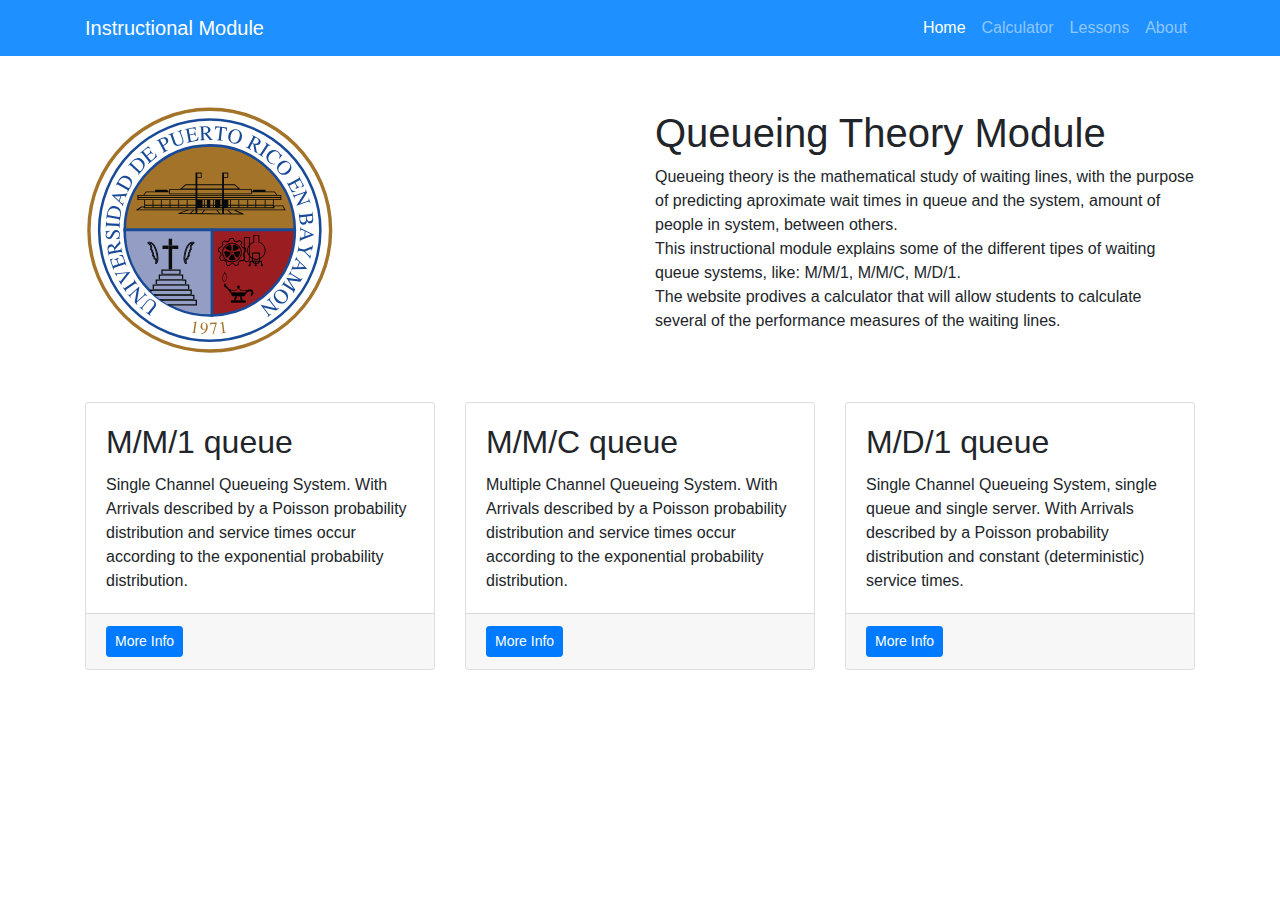
<file: index.html>
<!DOCTYPE html>
<html>

<head>
  <meta charset="utf-8">
  <meta name="author" content="">
  <meta name="description" content="">
  <meta name="viewport" content="width=device-width, initial-scale=1">

  <title>Queueing Theory Instructional Module</title>

<!-- Bootstrap core CSS -->
    <link href="bootstrap/css/bootstrap.min.css" rel="stylesheet">

</head>


<body style="padding-top: 56px;">

  <!-- Navigation -->
  <nav class="navbar navbar-expand-lg navbar-dark fixed-top" style="background-color: dodgerblue;">
    <div class="container">
      <a class="navbar-brand" href="index.html">Instructional Module</a>
      <button class="navbar-toggler" type="button" data-toggle="collapse" data-target="#navbarResponsive" aria-controls="navbarResponsive" aria-expanded="false" aria-label="Toggle navigation">
        <span class="navbar-toggler-icon"></span>
      </button>
      <div class="collapse navbar-collapse" id="navbarResponsive">
        <ul class="navbar-nav ml-auto">
          <li class="nav-item active">
            <a class="nav-link" href="index.html">Home
              <span class="sr-only">(current)</span>
            </a>
          </li>
          <li class="nav-item">
            <a class="nav-link" href="calculator.html">Calculator</a>
          </li>
          <li class="nav-item">
            <a class="nav-link" href="formulas.html">Lessons</a>
          </li>
          <li class="nav-item">
            <a class="nav-link" href="about.html">About</a>
          </li>
        </ul>
      </div>
    </div>
  </nav>

  <!-- Page Content -->
  <div class="container">

      <!-- Heading Row -->
      <div class="row align-items-center my-5">
        <div class="col-lg-6">
          <img class="img-fluid" height="250" width="250" alt="UPRBimage" src="images/UPR_at_Bayamon_Seal.svg">
        </div>
        <!-- /.col-lg-6 -->
        <div class="col-lg-6">
          <h1 class="font-weight-light">Queueing Theory Module</h1>
          <p>Queueing theory is the mathematical study of waiting lines, with the purpose of predicting 
            aproximate wait times in queue and the system, amount of people in system, between others. 
            <br> This instructional module explains some of the different tipes of waiting queue systems, 
            like: M/M/1, M/M/C, M/D/1.
            <br> The website prodives a calculator that will allow students to calculate several of the
            performance measures of the waiting lines.   
          </p>
        </div>
        <!-- /.col-lg-6 -->
      </div>
      <!-- /.row -->
   
      <!-- Content Row -->
      <div class="row">
        <div class="col-md-4 mb-5">
          <div class="card h-100">
            <div class="card-body">
              <h2 class="card-title">M/M/1 queue</h2>
              <p class="card-text">Single Channel Queueing System. With Arrivals described by a Poisson 
                probability distribution and service times occur according to the exponential probability distribution. </p>
            </div>
            <div class="card-footer">
            <a href="formulas.html" class="btn btn-primary btn-sm">More Info</a>
            </div>
          </div>
        </div>
        <!-- /.col-md-4 -->
        <div class="col-md-4 mb-5">
          <div class="card h-100">
            <div class="card-body">
              <h2 class="card-title">M/M/C queue</h2>
              <p class="card-text">Multiple Channel Queueing System. With Arrivals described by a Poisson 
                probability distribution and service times occur according to the exponential probability distribution. </p>            
              </div>
            <div class="card-footer">
              <a href="formulas.html" class="btn btn-primary btn-sm">More Info</a>
            </div>
          </div>
        </div>
        <!-- /.col-md-4 -->
        <div class="col-md-4 mb-5">
          <div class="card h-100">
            <div class="card-body">
              <h2 class="card-title">M/D/1 queue</h2>
              <p class="card-text">Single Channel Queueing System, single queue and single server. With Arrivals described by a Poisson 
                probability distribution and constant (deterministic) service times. </p>   
              </div>
            <div class="card-footer">
              <a href="formulas.html" class="btn btn-primary btn-sm">More Info</a>
            </div>
          </div>
        </div>
        <!-- /.col-md-4 -->
  
      </div>
      <!-- /.row -->
  
    </div>
    <!-- /.container -->

  <!-- Bootstrap core JavaScript -->
  <script src="jquery/jquery.min.js"></script>
  <script src="bootstrap/js/bootstrap.bundle.min.js"></script>
  
</body>

</html>
</file>
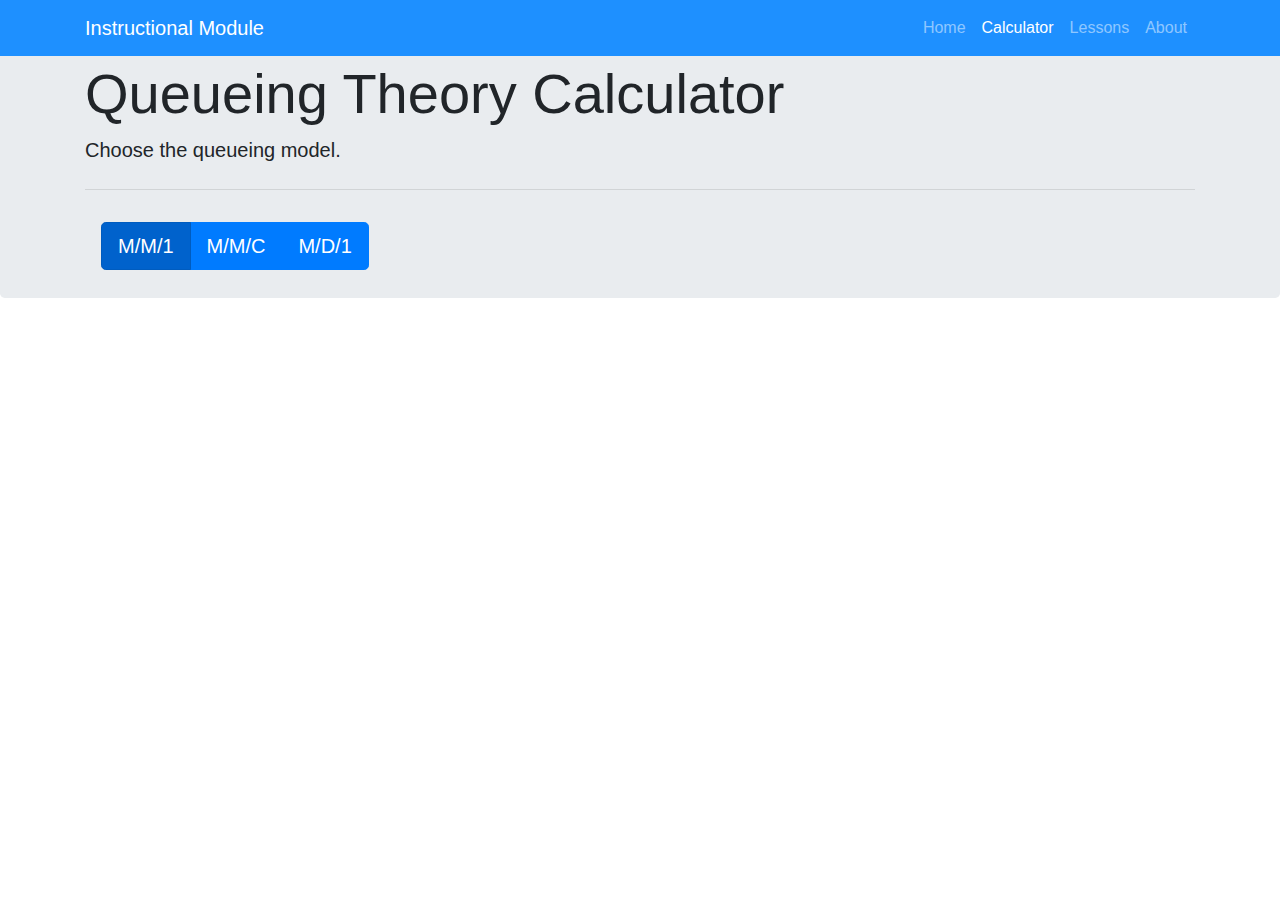
<file: calculator.html>
<!DOCTYPE html>
<html>

<head>
  <meta charset="utf-8">
  <title>Queueing Theory Instructional Module</title>
  <meta name="author" content="">
  <meta name="description" content="">
  <meta name="viewport" content="width=device-width, initial-scale=1">

<!-- Bootstrap core CSS -->
    <link href="bootstrap/css/bootstrap.min.css" rel="stylesheet">

</head>

<body>

  <!-- Navigation -->
  <nav class="navbar navbar-expand-lg navbar-dark fixed-top" style="background-color: dodgerblue;">
    <div class="container">
      <a class="navbar-brand" href="index.html">Instructional Module</a>
      <button class="navbar-toggler" type="button" data-toggle="collapse" data-target="#navbarResponsive" aria-controls="navbarResponsive" aria-expanded="false" aria-label="Toggle navigation">
        <span class="navbar-toggler-icon"></span>
      </button>
      <div class="collapse navbar-collapse" id="navbarResponsive">
        <ul class="navbar-nav ml-auto">
          <li class="nav-item">
            <a class="nav-link" href="index.html">Home</a>
          </li>
          <li class="nav-item active">
            <a class="nav-link" href="calculator.html">Calculator
            </a>
          </li>
          <li class="nav-item">
            <a class="nav-link" href="formulas.html">Lessons</a>
          </li>
          <li class="nav-item">
            <a class="nav-link" href="about.html">About</a>
          </li>
        </ul>
      </div>
    </div>
  </nav>

    <!-------- Header -------->

    <div class="jumbotron" style="padding-bottom: 20px; padding-top: 60px;">
        <div class="container">
            <h1 class="display-4">Queueing Theory Calculator</h1>
            <p class="lead">Choose the queueing model.</p>
            <hr class="my-4">           
            <div id="selector" class="btn-group btn-lg">
              <button type="button" id="mm1button" class="btn btn-lg btn-primary active"> M/M/1</button>
              <button type="button" id="mmcbutton" class="btn btn-lg btn-primary">M/M/C</button>
              <button type="button" id="md1button" class="btn btn-lg btn-primary">M/D/1</button>
            </div>

        </div>
    </div>

    <!------- form ----------->

    <form name="form">
      <div class="container">
        <div id="formTab" style="display:none";>
          <div class="form-group">

            <div id="arrivalservicecard" class="card bg-light" style="width: 17rem;">
              <div class="card-body">
                <h6 class="card-title">Arrivals and Service Rates</h6>
                <h4><b>λ</b> Arrival Rate / Hour</h4>
                <input type="text" name="lamb" id="lamb" class="form-control col-sm-3" placeholder="">
                <h4><b>μ</b> Service Rate / Hour</h4>
                <input type="text" name="nu" id="nu" class="form-control col-sm-3" placeholder="">
              </div>
            </div>
            <div id="CTile" class="card bg-light" style="width: 17rem; margin-top: 10px;">
              <div class="card-body">
                <h2 class="card-title"><b>C</b></h2>
                <h4>Number of servers in parallel</h4>
                <input type="text" name="C" id="C" class="form-control col-sm-3" placeholder="">
              </div>
            </div>
          </div>
        </div>  

        <button type="button" class="btn btn-primary" id="calcButton" onclick="Calc(form)" style="display:none">Calculate</button>
        <br>

        <!------------ result ---------------->
        <div id="resultTab" style="display:none">
          <div class="card-columns">
            <div class="card border-primary mb-2">
              <div class="card-header">L</div>
              <div class="card-body text-primary">
                  <h2 class="card-title" id="resultL" style="float: left">0</h2>
                  <h2 class="card-title" id="unitL"> &nbsp;cust.</h2>
                  <p class="card-text">Average Customers in System</p>
              </div>
            </div>
            <div class="card border-secondary mb-2" >
              <div class="card-header">Lq</div>
              <div class="card-body text-secondary">
                  <h2 class="card-title" id="resultLq" style="float: left">0</h2>
                  <h2 class="card-title" id="unitLq"> &nbsp;cust.</h2>
                  <p class="card-text">Average Customers in Queue</p>
              </div>
            </div>
            <div class="card border-success mb-2">
              <div class="card-header">W</div>
              <div class="card-body text-success">
                  <h2 class="card-title" id="resultW" style="float: left">0</h2>
                  <h2 class="card-title" id="unitW"> &nbsp;hours</h2>
                  <p class="card-text">Average Time Spent in System</p>
              </div>
            </div>
            <div class="card border-info mb-2">
              <div class="card-header">Wq</div>
              <div class="card-body text-info">
                  <h2 class="card-title" id="resultWq" style="float: left" >0</h2>
                  <h2 class="card-title" id="unitWq"> &nbsp;hours</h2>
                  <p class="card-text">Average Time Waiting in Line</p>
              </div>
            </div>
            <div class="card border-danger mb-2" >
              <div class="card-header">ρ</div>
              <div class="card-body text-danger">
                  <h2 class="card-title" id="resultRho">0</h2>
                  <p class="card-text">Server Utilization</p>
              </div>
            </div>
            <div class="card border-warning mb-2" style="max-height: 10.3rem;">
              <div class="card-header">Probabilities</div>
              <div class="card-body text-warning">
                  <p class="card-text" style="display:inline-block">P(n)&nbsp;</p>
                  <input id="prob" type="text" class="form-control col-md-3 col-3" style="display:inline-block" target="target" value="0">
                  <p class="card-text" style="display:inline-block">customers in system</p>
                  <h2 class="card-title" id="resultProb">0</h2>
              </div>
            </div> 
          </div>
        </div>
      </div>
    </form>  

  <!-- Modal -->
  <div class="modal fade" id="Modal" tabindex="-1" role="dialog" aria-labelledby="exampleModalLabel" aria-hidden="true">
    <div class="modal-dialog modal-dialog-centered" role="document">
      <div class="modal-content">
        <div class="modal-header">
          <h5 class="modal-title" id="exampleModalLabel">Error</h5>
          <button type="button" class="close" data-dismiss="modal" aria-label="Close">
            <span aria-hidden="true">&times;</span>
          </button>
        </div>
        <div id="modalText" class="modal-body" style="text-align: center;">Please enter correct value for Lambda</div>
        <div class="modal-footer">
          <button type="button" class="btn btn-secondary" data-dismiss="modal">Close</button>
        </div>
      </div>
    </div>
  </div>

  <!-- Bootstrap core JavaScript -->
  <script src="jquery/jquery.min.js"></script>
  <script src="bootstrap/js/bootstrap.bundle.min.js"></script>
  <script src="script.js"></script>
</body>

</html>
</file>
